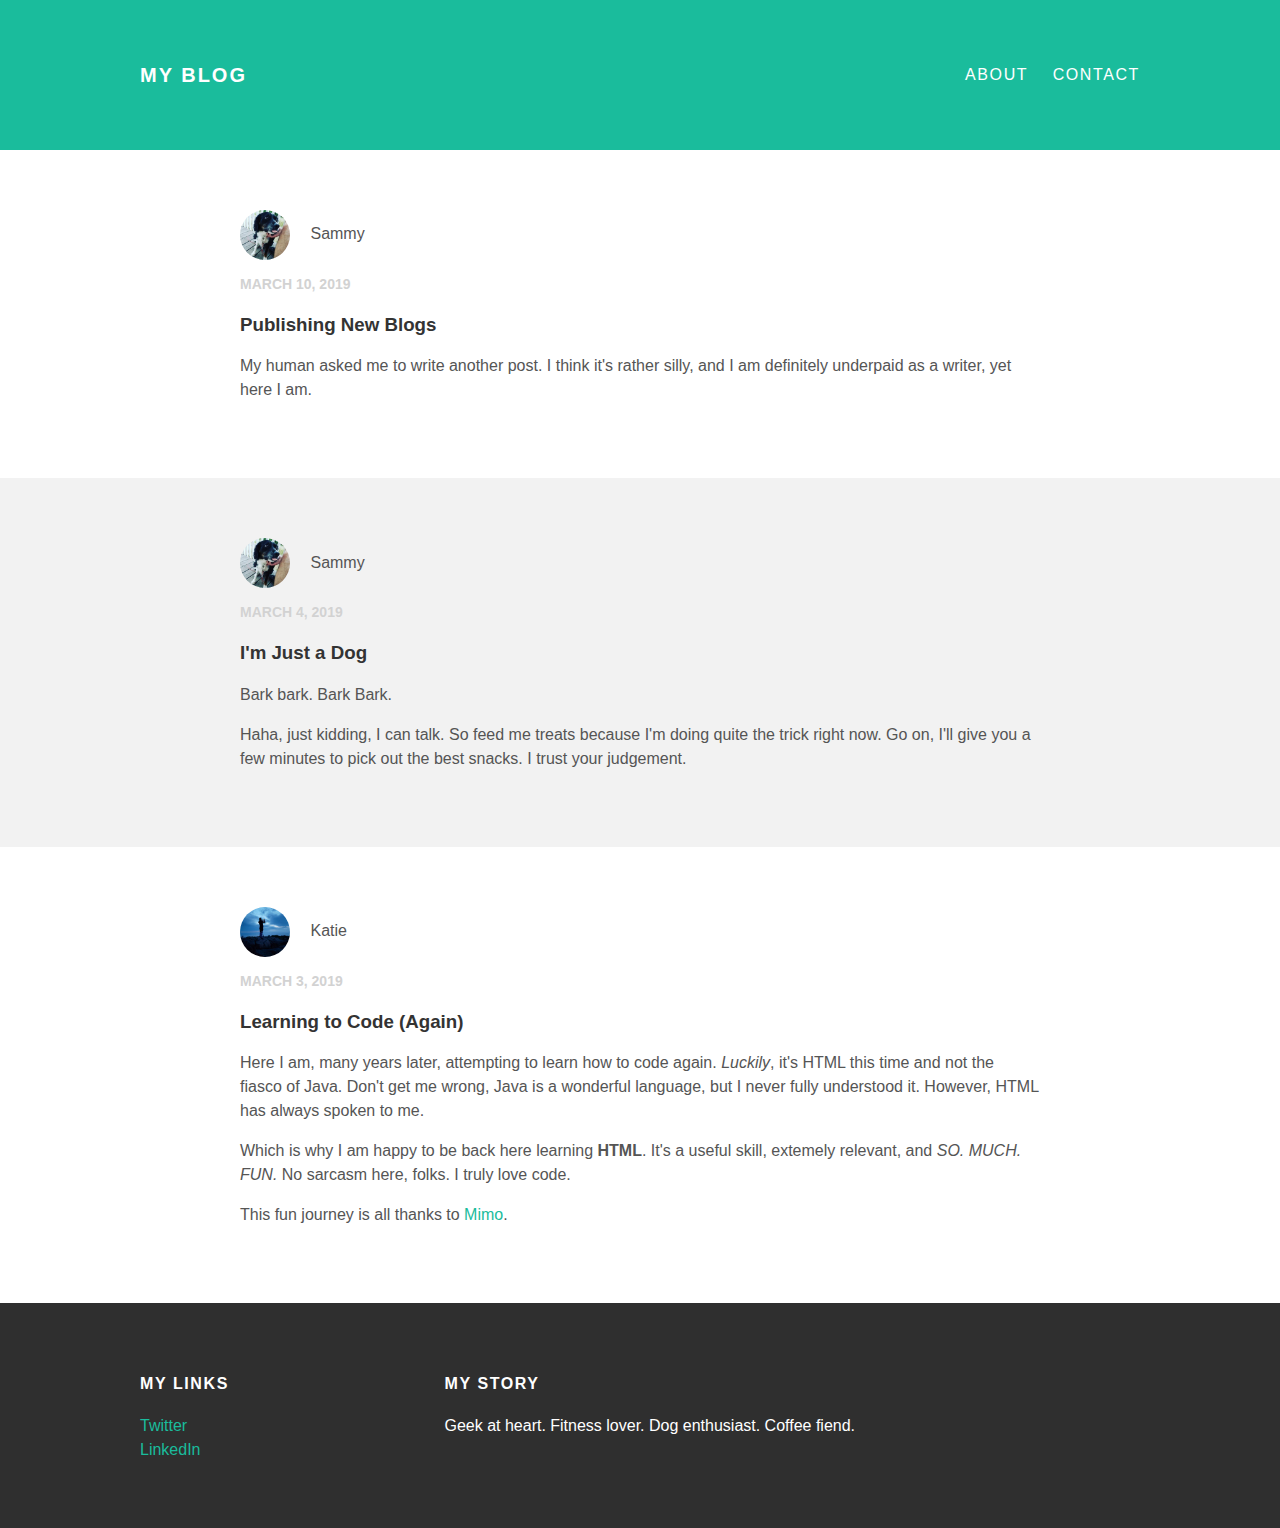
<file: index.html>
<!DOCTYPE html>
<html>
<head>
  <title> My Blog
    </title>
    <link rel="stylesheet"
    type="text/css" href="styles.css">
  </head>
  <body>
    <div id="header">
      <div class="container">
        <a id="header-title"
        href="index.html">My Blog</a>
        <ul id="header-nav">
          <li><a href="about.html">About</a></li>
          <li><a href="mailto:kathrynfraser5@gmail.com">Contact</a></li>
          </ul>
        </div>
    </div>
    <div id="content">
      <div class="post-container">
        <div class="post">
          <div class="post-author">
            <img src="Sammy.jpg">
            <span>Sammy</span>
            </div>
            <p class="post-date">March 10, 2019</p>
            <h3 class="post-title">Publishing New Blogs</h3>
            <div class="post-content">
              <p>My human asked me to write another post. I think it's rather silly, and I am definitely underpaid as a writer, yet here I am.</p>
            </div>
          </div>
        </div>
      <div class="post-container">
        <div class="post">
          <div class="post-author">
            <img src="Sammy.jpg">
            <span>Sammy</span>
            </div>
            <p class="post-date">March 4, 2019</p>
            <h3 class="post-title">I'm Just a Dog</h3>
            <div class="post-content">
              <p>Bark bark. Bark Bark.</p>
              <p>Haha, just kidding, I can talk. So feed me treats because I'm doing quite the trick right now. Go on, I'll give you a few minutes to pick out the best snacks. I trust your judgement. </p>
            </div>
          </div>
        </div>
        <div class="post-container">
        <div class="post">
          <div class="post-author">
            <img src="me.jpg">
            <span>Katie</span>
            </div>
            <p class="post-date">March 3, 2019</p>
            <h3 class="post-title">Learning to Code (Again)</h3>
            <div class="post-content">
              <p>Here I am, many years later, attempting to learn how to code again. <em>Luckily</em>, it's HTML this time and not the fiasco of Java. Don't get me wrong, Java is a wonderful language, but I never fully understood it. However, HTML has always spoken to me.</p>
              <p>Which is why I am happy to be back here learning <strong>HTML</strong>. It's a useful skill, extemely relevant, and <em>SO. MUCH. FUN.</em> No sarcasm here, folks. I truly love code.</p>
              <p>This fun journey is all thanks to <a href="https://getmimo.com/">Mimo</a>.</p></div>
          </div>
        </div>
       </div>
    <div id="footer">
      <div class="container">
        <div class="column">
          <h4>My Links</h4>
        <p><a href="https://twitter.com/kathrynmfraser">Twitter</a><br />
          <a href="https://www.linkedin.com/in/katie-fraser-44219463/">LinkedIn</a>
          </p>
          </div>
        <div class="column">
          <h4>My Story</h4>
          <p>Geek at heart. Fitness lover. Dog enthusiast. Coffee fiend.</p>
        </div>
        </div>
       </div>
    </body>
</html>
</file>
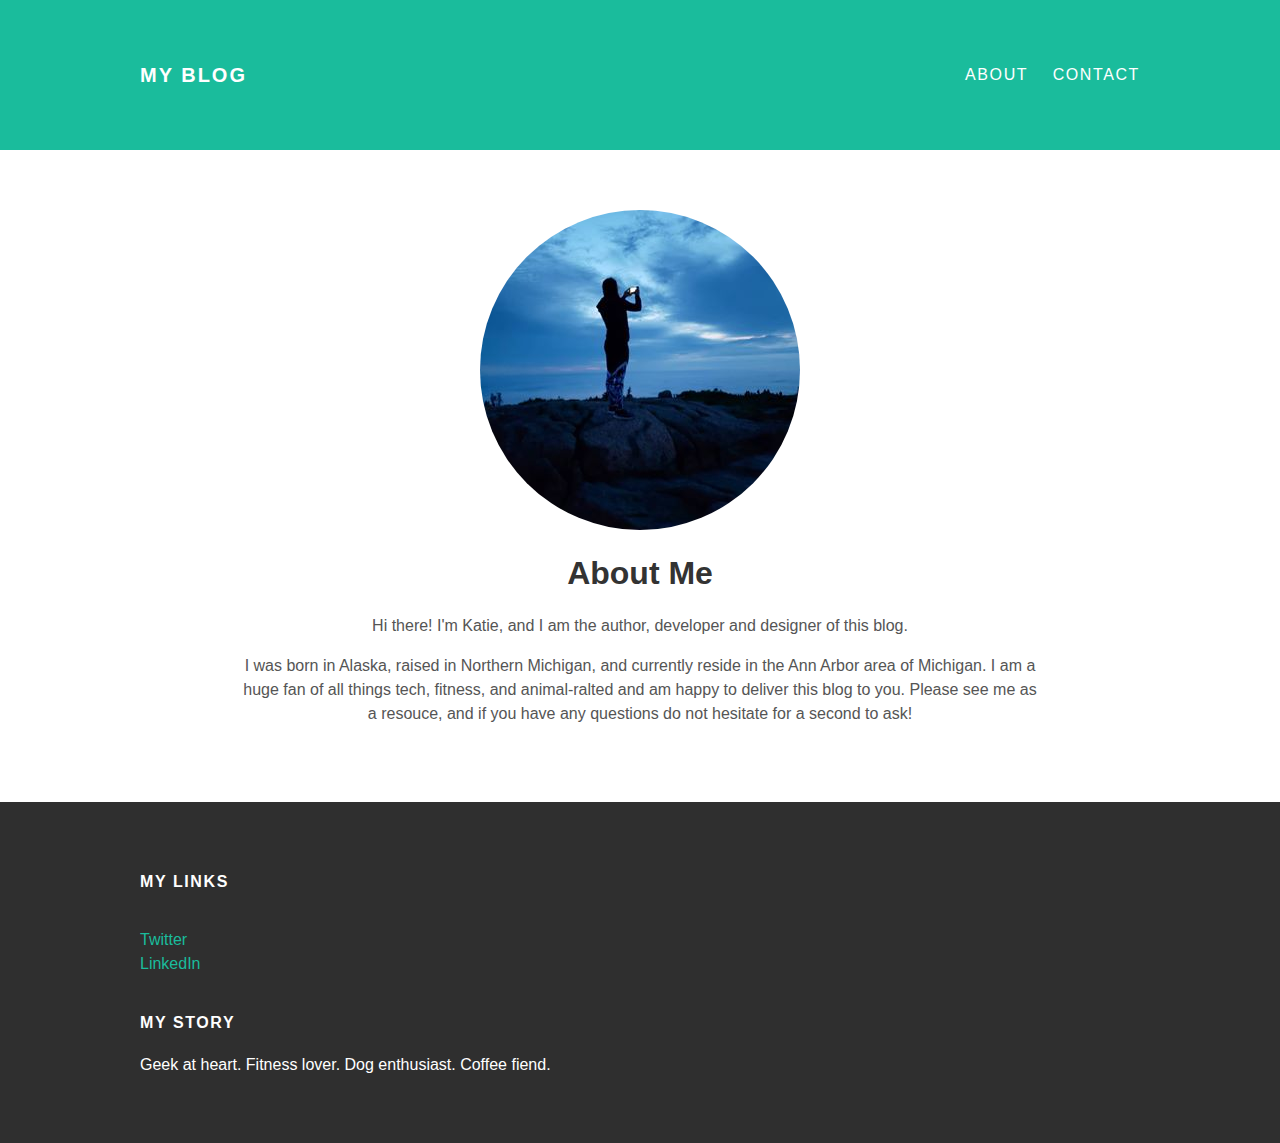
<file: about.html>
<!DOCTYPE html>
<html>
<head>
  <title> My Blog
    </title>
    <link rel="stylesheet"
    type="text/css" href="styles.css">
  </head>
  <body>
    <div id="header">
      <div class="container">
        <a id="header-title" href="index.html">My Blog</a>
        <ul id="header-nav">
          <li><a href="about.html">About</a></li>
          <li><a href="mailto:kathrynfraser5@gmail.com">Contact</a></li>
          </ul>
        </div>
    </div>
    <div id="content">
      <div class="container">
        <div class="about">
          <div class="about-author">
            <img src="me.jpg">
            </div>
            <h1 class="about-title">About Me</h1>
            <div class="about-content">
                <p>Hi there! I'm Katie, and I am the author, developer and designer of this blog.</p>
                <p>I was born in Alaska, raised in Northern Michigan, and currently reside in the Ann Arbor area of Michigan. I am a huge fan of all things tech, fitness, and animal-ralted and am happy to deliver this blog to you. Please see me as a resouce, and if you have any questions do not hesitate for a second to ask!</p>
              </div> <!--about-content-->
          </div> <!--about-->
        </div> <!--container-->
       </div> <!--content-->
    <div id="footer">
      <div class="container">
        <div class="column">
          <h4>My Links</h4>
        </div>
        <p><a href="https://twitter.com/kathrynmfraser">Twitter</a><br />
          <a href="https://www.linkedin.com/in/katie-fraser-44219463/">LinkedIn</a>
          </p>
        <div class="column">
          <h4>My Story</h4>
          <p>Geek at heart. Fitness lover. Dog enthusiast. Coffee fiend.</p>
        </div>
        </div>
       </div>
    </body>
</html>
</file>
<file: styles.css>
@import url(http://fonts.googleapis.com/css?family=Montserrat:400,700);

body {
  color: #555;
  margin: 0;
  font-family: 'Monteserrat', sans-serif;
}

#header {
  background-color: #1abc9c;
  height:150px;
  line-height: 150px;
}

#header a {
  color: white;
  text-decoration: none;
  text-transform: uppercase;
  letter-spacing: 0.1em;
}

#header a:hover {
  color: #222;
}

#header-title {
  display: block;
  float: left;
  font-size: 20px;
  font-weight: bold;
}

#header-nav {
  display: block;
  float: right;
  margin-top: 0;
}

#header-nav li {
  display: inline;
  padding-left: 20px;
}

.container {
  max-width:1000px;
  margin: 0 auto;
}

#footer {
  background-color: #2f2f2f;
  padding: 50px 0;
}

.column {
  min-width: 300px;
  display: inline-block;
  vertical-align: top;
}

#footer h4{
  color: white;
  text-transform: uppercase;
  letter-spacing:0.1em;
}

.post, .about {
  max-width: 800px;
  margin: 0 auto;
  padding: 60px 0;
}

.about {
  text-align: center;
}

.about-author img{
  border-radius: 50%;
}

.post-author img {
  width: 50px;
  height: 50px;
  vertical-align: middle;
  border-radius: 50%;
}

.post-author span {
  margin-left: 16px;
}

.post-date {
  color: #D2D2D2;
  font-size: 14px;
  font-weight: bold;
  text-transform: uppercase;
  letter spacing: 0.1em;
}

h1, h2, h3, h4 {
  color: #333;
}

p {
  line-height: 1.5;
}

#footer p {
  color: white;
}

a {
  color: #1abc9c;
  text-decoration: none;
}

a:hover {
  color: #F6A623;
}

.post-container:nth-child(even) {
  background-color: #f2f2f2;
}
</file>
